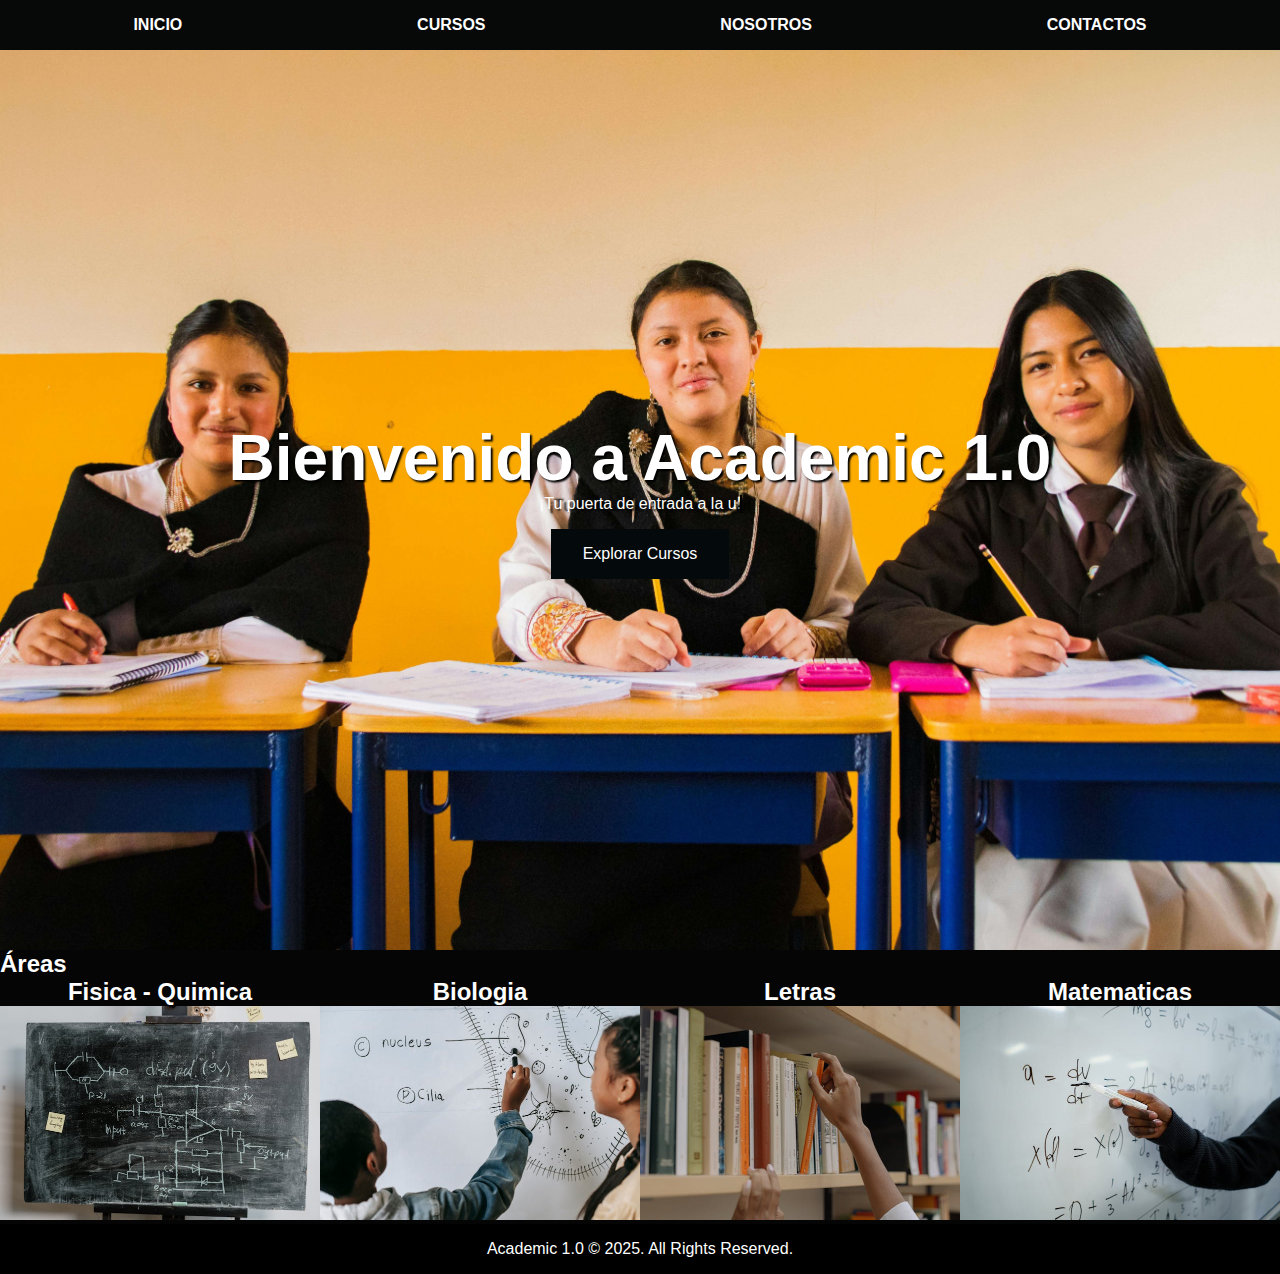
<file: index.html>
<!DOCTYPE html>
<html lang="en">
<head>
  <meta charset="UTF-8">
  <meta name="viewport" content="width=device-width, initial-scale=1.0">
  <title>Academic 1.0</title>
  <link rel="stylesheet" href="style.css">
</head>
<body>
  <header class="navbar">
    <nav>
      <ul class="menu">
        <li><a href="#INICIO">INICIO</a></li>
        <li><a href="#courses">CURSOS</a></li>
        <li><a href="#NOSOTROS">NOSOTROS</a></li>
        <li><a href="#contact">CONTACTOS</a></li>
      </ul>
    </nav>
  </header>

  <main>
    <section class="hero">
        <div class="hero-content">
          <h1 class="tittle_tittle">Bienvenido a Academic 1.0</h1>
          <p class="parr-">¡Tu puerta de entrada  <span class="cambio"></span>!</p>
          <button onclick="scrollToCourses()" class="hovver_button">Explorar Cursos</button>
        </div>
      </section>
      

    <section id="courses" class="courses-section">
     
    <div class="continer"> 
      <h2>Áreas</h2>
      <ul>
        <li>
            <a href="assets/html/Fisica_quimica.html">
                <h2>Fisica - Quimica</h2>
                <img src="assets/img/fisica quimica.jpg" alt="error-imagen-fisica">
            </a>
        </li>
    
        <li>
            <a href="assets/html/Biologia.html">
                <h2>Biologia</h2>
                <img src="assets/img/biologgia.jpg" alt="error-imagen-biologia">
            </a>
        </li>
    
        <li>
            <a href="assets/html/Letras.html">
                <h2>Letras</h2>
                <img src="assets/img/letras.jpg" alt="error-imagen-libros">
            </a>
        </li>
    
        <li>
            <a href="assets/html/Matematicas.html">
                <h2>Matematicas</h2>
                <img src="assets/img/matematica.jpg" alt="error-imagen-pizarra">
            </a>
        </li>
    </ul>
    </div>
    </section>
    
  </main>

  <footer>
    <p>Academic 1.0 &copy; 2025. All Rights Reserved.</p>
  </footer>

  <script src="js.js"></script>
</body>
</html>
</file>
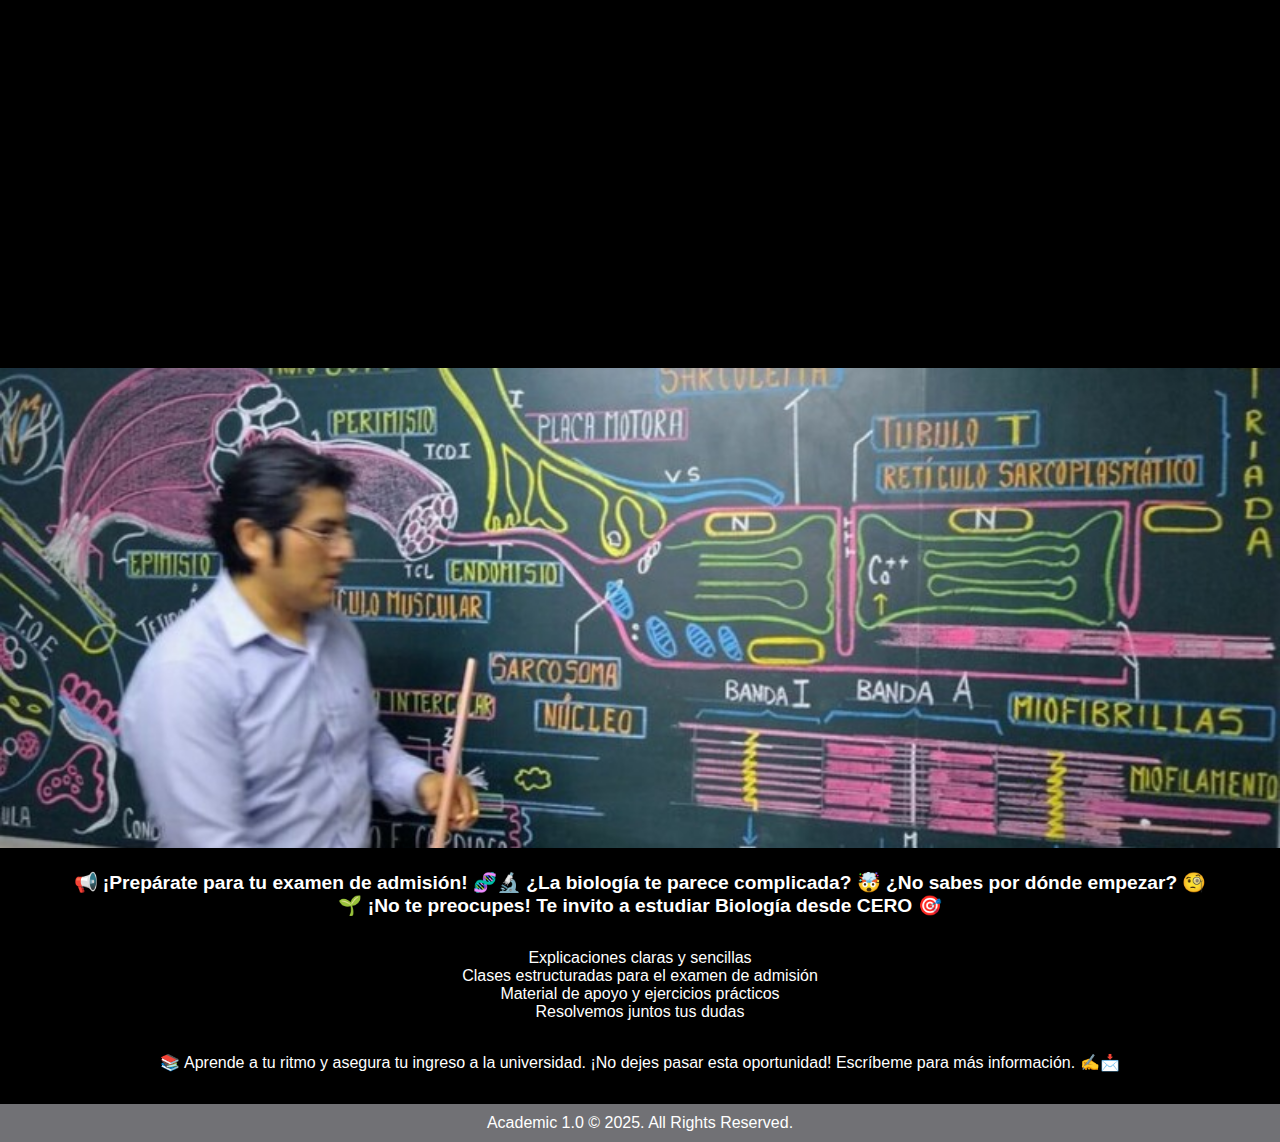
<file: assets/html/Biologia.html>
<!DOCTYPE html>
<html lang="es">
<head>
    <meta charset="UTF-8">
    <meta name="viewport" content="width=device-width, initial-scale=1.0">
    <title>Biología</title>
    <link rel="stylesheet" href="../css/Biologia.css"
</head>
<body>
   <header>
         <div class="header-tiitle-container"> 
        <div class="header--image">
            <img src="../img/5144796.jpg" alt="error-imgen-biologia" class="header--image-biologia">
        </div>
        <div class="constiner-move-parr">
            <h3 class="parr-header"> 📢 ¡Prepárate para tu examen de admisión! 🧬🔬 Si la biología te parece complicada y no sabes por dónde empezar, no te preocupes. Te invito a estudiar Biología desde cero con explicaciones claras y sencillas, clases estructuradas para el examen de admisión, material de apoyo, ejercicios prácticos y resolución de dudas en cada sesión. Aprende a tu ritmo y asegura tu ingreso a la universidad. ¡No dejes pasar esta oportunidad! Escríbeme para más información. ✍️📩</h3>
        </div>
    </div> 
 </header>
 <main>
    <section>
    <img src="../img/profesor biologia.jpg" alt="" class="biologia-profesor-eduador">
    <div> 
        <h2 class="parrdebajo_header"> 📢 ¡Prepárate para tu examen de admisión! 🧬🔬
            ¿La biología te parece complicada? 🤯 ¿No sabes por dónde empezar? 🧐
            🌱 ¡No te preocupes! Te invito a estudiar Biología desde CERO 🎯
        </h2>
        <ul class="container-lista"> 
            <li>Explicaciones claras y sencillas</li>
            <li>Clases estructuradas para el examen de admisión</li>
            <li>Material de apoyo y ejercicios prácticos</li>
            <li>Resolvemos juntos tus dudas</li> 
        </ul>
           <p> 📚 Aprende a tu ritmo y asegura tu ingreso a la universidad.
            
            ¡No dejes pasar esta oportunidad! Escríbeme para más información. ✍️📩</p> 
            
         
    </div>
        
    </section>
 </main>
 
<footer class="footter_biologia">Academic 1.0 &copy; 2025. All Rights Reserved.</footer>
</body>
</html>
</file>
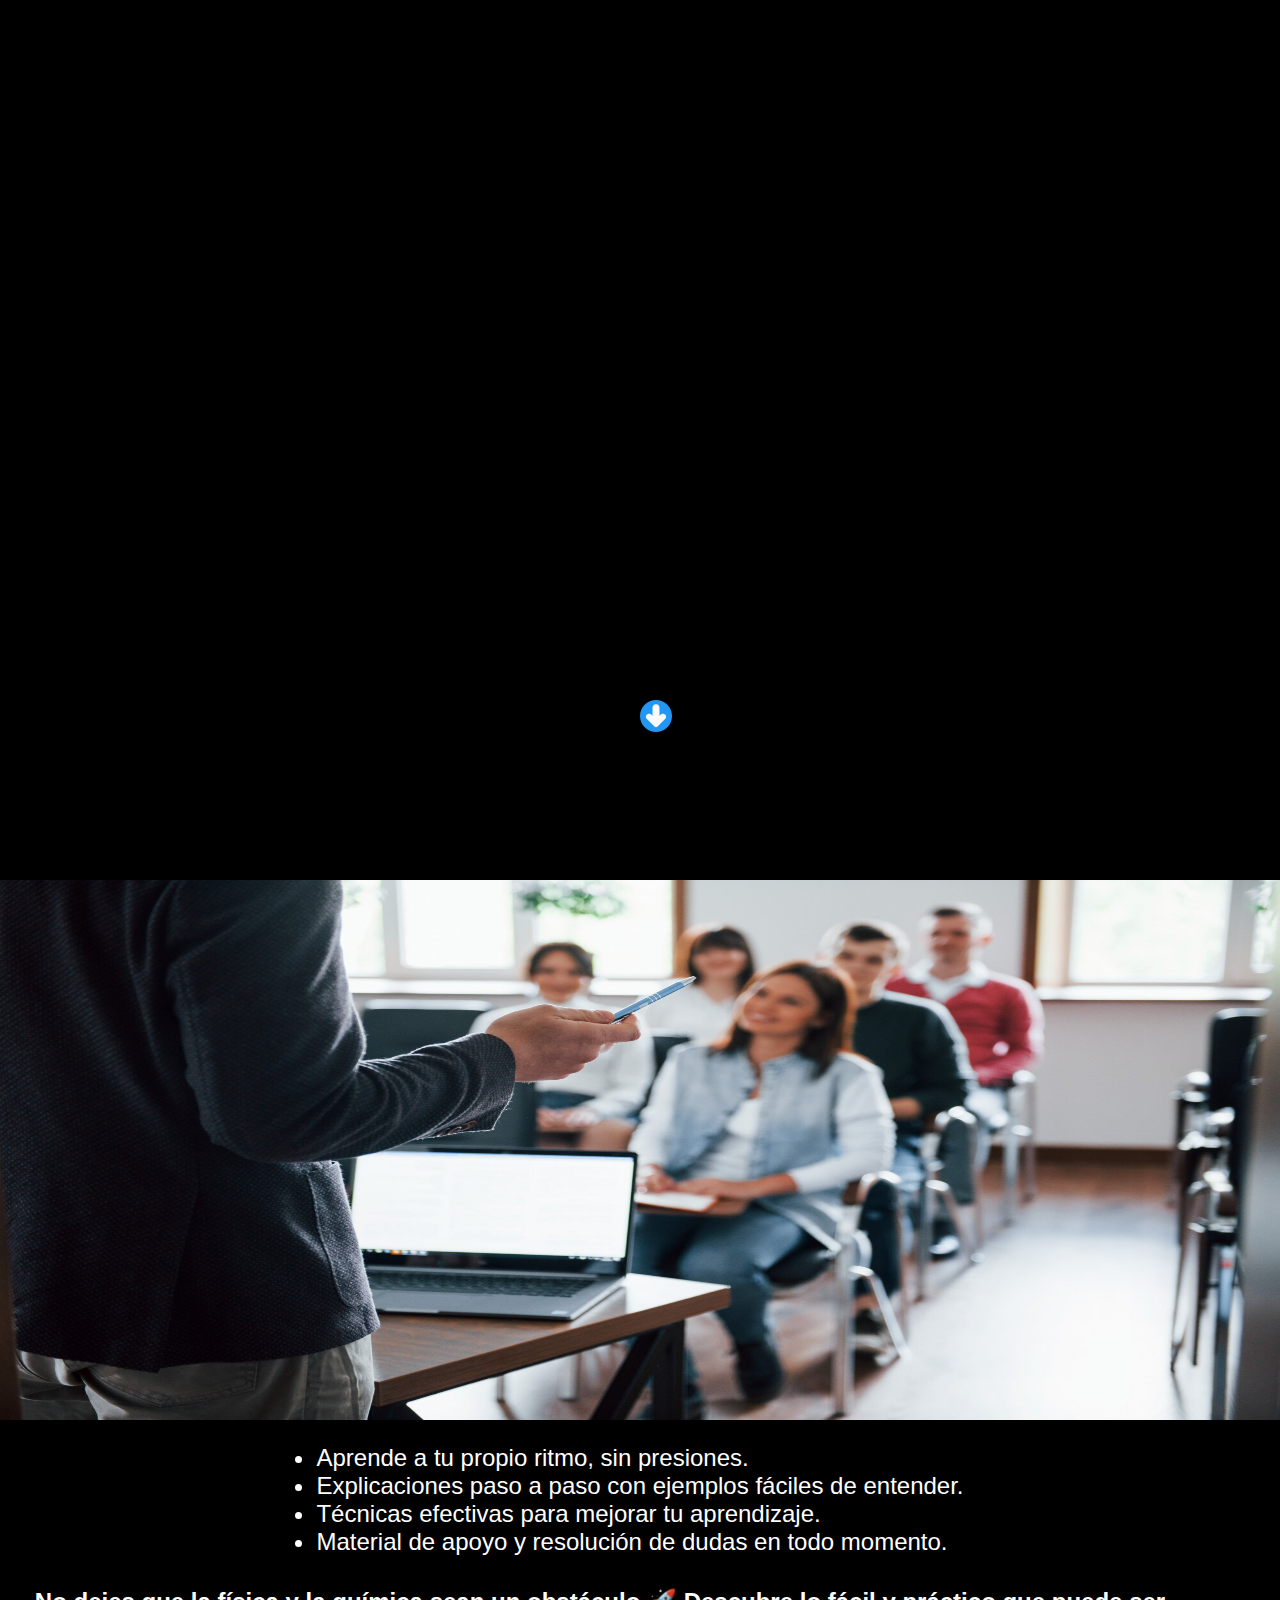
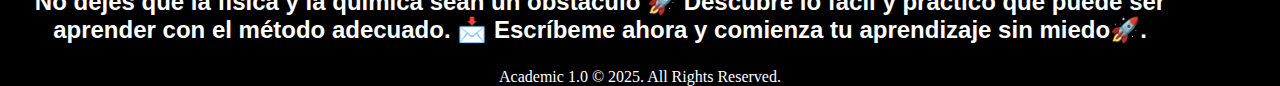
<file: assets/html/Fisica_quimica.html>
<!DOCTYPE html>
<html lang="es">
<head>
    <meta charset="UTF-8">
    <meta name="viewport" content="width=device-width, initial-scale=1.0">
    <title>fisica</title>
    <link rel="stylesheet" href="../css/Fisca_quimica.css">
</head>
<body>
 <header>  
        <div class="header-tiitle-img"> 
            <h2 class="header-tittle-h2">Fisica y Quimica</h2>
            <div class="header--image-container">
                    <img src="../img/matematicasss.jpg" alt="error-imgen-matemática" class="header--image">
                    <h3 class="parr_h3"> ¿Te cuesta entender la física y la química? ¿Sientes que son materias difíciles y complicadas? ¡No te preocupes más! Te ofrezco clases desde lo más básico, explicadas de manera sencilla y clara, para que puedas comprender y aplicar cada concepto sin problemas.   
                    </h3>
                  
            
                
            </div>
            
        </div> 
       <img src="../img/iconflechita.png" alt="" class="flechita">
    </header>
   <main> 
    <section  class="section-cli"> 
       <img src="../img/4.png" alt="" class="imagensection_fi_qui">
        <div class="section_ul">
                <ul> 
                <li> Aprende a tu propio ritmo, sin presiones.</li>
                <li>Explicaciones paso a paso con ejemplos fáciles de entender.</li>
                <li>Técnicas efectivas para mejorar tu aprendizaje.</li>
                <li>Material de apoyo y resolución de dudas en todo momento.</li>
                </ul>  
        </div>
        <span>
            
                <h2 class="h2_parr-section">  
                No dejes que la física y la química sean un obstáculo 🚀 Descubre lo fácil y práctico que puede ser aprender con el método adecuado.
                
                📩 Escríbeme ahora y comienza tu aprendizaje sin miedo🚀.</h2></span>

      
        </section>
   </main>
   <footer class="footter_fisica">Academic 1.0 &copy; 2025. All Rights Reserved.</footer>
   <script src="../js/fisica_quimica.js"></script>
</body>
</html>
</file>
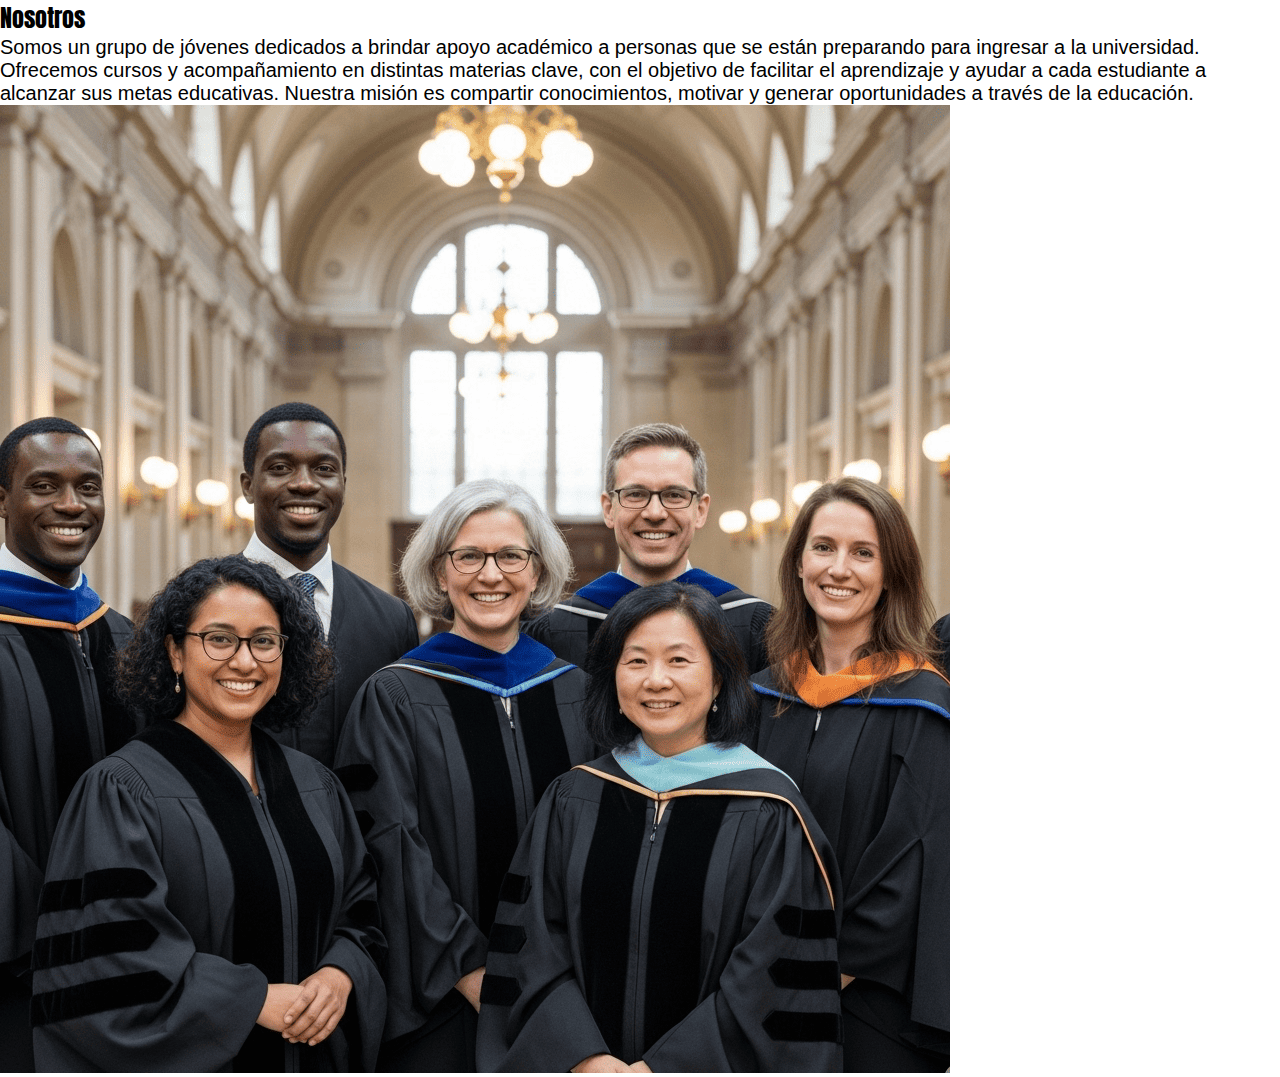
<file: assets/html/Nosotros.html>
<!DOCTYPE html>
<html lang="en">
<head>
    <meta charset="UTF-8">
    <meta name="viewport" content="width=device-width, initial-scale=1.0">
    <link rel="stylesheet" href="../css/Nosotros.css">
    <title>Nosotros</title>
</head>
<body>
    <header>
      <div class="container-tittle-header">
        <h2 class="tittle-header">Nosotros </h2> 
      </div>
         
         <div class="container-img-parr">
                <div class="container-header-parr">
                    <p class="parr-header">Somos un grupo de jóvenes dedicados a brindar apoyo académico a personas que se están preparando para ingresar a la universidad.
                    Ofrecemos cursos y acompañamiento en distintas materias clave, con el objetivo de facilitar el aprendizaje y ayudar a cada estudiante a alcanzar sus metas educativas. Nuestra misión es compartir conocimientos, motivar y generar oportunidades a través de la educación.

                    </p>   
                </div>
                <div class="img-pro">
                    <img src="../img/proifesores.png" alt="" class="img-profesores">
                </div>
            </div>
         

            </div>
        </div>
    </header>

</body>
</html>
</file>
<file: style.css>
/* General Styles */
* {
    margin: 0;
    padding: 0;
    box-sizing: border-box;
  }
  
  body {
    font-family: 'Arial', sans-serif;
    background-color: #f9f9f9;
    color: #333;
  }
  
  /* Navigation Bar */
  .navbar {
    background-color: #070808;
    padding: 1rem;
  }
  
  .menu {
    display: flex;
    list-style-type: none;
    justify-content: space-around;
    flex-wrap: wrap; /* Permite que los elementos de la barra de navegación se ajusten en pantallas más pequeñas */
  }
  
  .menu li a {
    text-decoration: none;
    color: white;
    font-weight: bold;
    padding: 0.5rem;
    font-size: 1rem;
  }
  
  .menu li a:hover {
    text-decoration: underline;
  }
  
  /* Hero Section */
  .hero {
    background-color: #ffffff;
    padding: 4rem;
    text-align: center;
  }
  
  .hero h1 {
    font-size: 4rem;
    color: #ffffff;
    text-shadow: 2px 2px 2px black;
  }
  
  .hero button {
    padding: 1rem 2rem;
    background-color: #04090b;
    color: rgb(255, 255, 255);
    border: none;
    cursor: pointer;
    font-size: 1rem;
    margin-top: 1rem;
  }
  

  /* Footer */

  /* Media Queries - Responsiveness */
  @media (max-width: 768px) {
    /* Reducción del tamaño de la fuente y del padding en dispositivos más pequeños */
    .hero h1 {
      font-size: 2rem;
    }
  
    .hero button {
      padding: 0.8rem 1.5rem;
    }
  
    .menu {
      flex-direction: column;
      align-items: center;
    }
  
    .menu li a {
      font-size: 1.2rem;
      padding: 0.8rem;
    }
  }
  
  @media (max-width: 480px) {
    /* Ajustes adicionales para pantallas muy pequeñas (como teléfonos) */
    .hero {
      padding: 2rem;
    }
  
    .hero h1 {
      font-size: 1.5rem;
    }
  
    .hero button {
      padding: 0.8rem 1rem;
    }
  
    .menu li a {
      font-size: 1rem;
      padding: 0.5rem;
    }
  }
  

  .hero {
    background-image: url('assets/img/2damenospeso.jpg');  /* Ruta de la imagen */
    background-size: cover;         /* Asegura que la imagen cubra toda la sección */
    background-position: center;    /* Centra la imagen */
    background-repeat: no-repeat;   /* Evita que la imagen se repita */
    height: 100vh;                  /* Asegura que la sección tenga la altura completa de la ventana */
    display: flex;
    justify-content: center;
    align-items: center;
    text-align: center;
    color: white; 
                  /* Para que el texto sea visible sobre la imagen */
  }
  
  .hero-content {
    z-index: 1;                     /* Asegura que el contenido esté por encima de la imagen */
  }
  
  .tittle_tittle {
    font-size: 3rem;
    font-weight: bold;
    color: #ffffff;
  }
  
  button:hover {
    padding: 1rem 2rem;
    background-color: #ffffff;
    color: rgb(0, 0, 0);
    border: none;
    cursor: pointer;
    font-size: 1rem;
    margin-top: 1rem;
    transition: 0.7s;
  }
  .hovver_button :hover{
  background-color: #0077b6;
  }
  .parr-{
    text-shadow: 10px 2px 2px black;
  }
  .cambio {
    display: inline-block;
    position: relative;
  }
  
  .cambio::after {
    content: '';
    position: absolute;
    right: -5px;
    width: 2px;
    height: 100%;
    background-color: rgb(0, 0, 0);
    animation: blink 0.7s step-end infinite;
  }
  
  @keyframes blink {
    50% {
      opacity: 0;
    }
  }
  

.courses-section{
  background: #050505;
}
.continer{
  color: white;
}

.continer  ul{
  justify-content: center;
  display: flex;
  flex-wrap: wrap;
  text-decoration: none;
  list-style-type: none;
}

.continer a {
  text-align: center;
  color: white;
  text-decoration: none;
  list-style-type: none;
}

.continer img{
  image-orientation: from-image;
  width: 20em;

}

.continer  ul :hover{
 
 text-shadow: 1px 0px 1px rgb(254, 255, 255);
 filter: drop-shadow(1px 0px  1px rgb(255, 254, 254));
 transition: 0.2s;

 
}
.continer ul:hover li {
  filter: blur(2px); /* Aplica un desenfoque a todos los <li> cuando el <ul> está en hover */
  opacity: 0.5; /* Reduce la opacidad de todos los <li> */
  transition: 0.3s; /* Suaviza la transición */
}

.continer ul li:hover {
  filter: blur(0); /* Elimina el desenfoque del <li> seleccionado */
  opacity: 1; /* Restaura la opacidad del <li> seleccionado */
  transform: scale(1.05); /* Opcional: Aumenta ligeramente el tamaño del <li> seleccionado */
}

.continer {
  opacity: 0;
  transform: translateY(50px);
  transition: opacity 1s ease-out, transform 1s ease-out;
}

/* Se activa cuando el usuario hace scroll */
.continer.visible {
  opacity: 1;
  transform: translateY(0);
}

/* Cuando el usuario hace scroll y el div entra en la vista */

@media (min-width: 769px) { /* Para PC */
  .continer {
      transition: opacity 1.5s ease-out, transform 1.5s ease-out;
  }
}

@media (max-width: 768px) { /* Para móviles */
  .continer {
      transition: opacity 0.8s ease-out, transform 0.8s ease-out;
  }
}


footer {
  background-color: #000000;
  color: white;
  text-align: center;
  padding: 1rem 0;
  position: relative;
  bottom: 0;
  width: 100%;
}
</file>
<file: assets/css/Fisca_quimica.css>
*,*::before,
*::after{
    box-sizing: border-box;
    padding: 0;
    margin: 0;
}

body{
    background-color: var(--negro);

}

:root{

   --negro: black;
   --blanco:white;
}
.header--image-container {
    justify-content: center;
    display: flex;
    gap: 2em;
    margin: 5rem;
}

.header--image{
    width: 90vh;
    border-radius: 10%;
}

.parr_h3{
    color: var(--blanco);
    width: 30rem;
 font-family:'Franklin Gothic Medium', 'Arial Narrow', Arial, sans-serif;
 font-size: 2rem;
 margin-top: 1em;

 transform: translateX(50px); /* Se mueve 50px hacia la derecha */
 animation: slideLeft 1s ease-out forwards;
 opacity: 0;

}

@keyframes slideLeft {
 from {
     opacity: 0;
     transform: translateX(50px); /* Inicia desde la derecha */
 }
 to {
     opacity: 1;
     transform: translateX(0); /* Llega a su posición original */
 }
}


.header--image {
    transform: translateX(-50px); /* Comienza 50px a la izquierda */
    opacity: 0;
    animation: slideLeftToRight 1s ease-in-out forwards;
}

@keyframes slideLeftToRight {
    from {
        opacity: 0;
        transform: translateX(-50px); /* Inicia desplazado a la izquierda */
    }
    to {
        opacity: 1;
        transform: translateX(0); /* Llega a su posición original */
    }
}

.header-tiitle-img{
    justify-content: center;
    align-items: center;
    display: flex;
}
.flechita{
margin-left: 40rem;
cursor: pointer; 
animation: latido 1.5s infinite;
margin-bottom: 5em;

}
  
  @keyframes latido {
    0% {
      transform: scale(1); /* Tamaño normal */
    }
    50% {
      transform: scale(1.6); /* Se agranda un poco */
    }
    100% {
      transform: scale(1); /* Vuelve al tamaño normal */
    }
  }





.section_ul{
    color: var(--blanco);
    font-size: 1.5em;
    align-items: center;
    justify-content: center;
    display: flex;
    margin-top: 1em;
    margin-bottom: 2rem;
    font-family: 'Franklin Gothic Medium', 'Arial Narrow', Arial, sans-serif;
    z-index: 1;

}

.h2_parr-section{
    text-decoration: none;
    list-style-image: none;
    color: var(--blanco);
    width: 90%;
    text-align: center;
    margin: 1em;
    font-family: 'Franklin Gothic Medium', 'Arial Narrow', Arial, sans-serif;
}

.imagensection_fi_qui{
    width: 100%;
    height: 60vh;
    margin-top: 4em;
    z-index: -1;
    display: flex;
}
.footter_fisica{
    color: var(--blanco);
    width: 100%;
    text-align: center;
    
}




@media (max-width: 480px), (max-width: 768px) {
    .header-tiitle-img {
      display: flex;
      flex-direction: column; /* Asegura que los elementos se apilen */
      align-items: center; /* Centra el contenido */
      text-align: center; /* Asegura que el texto se alinee correctamente */
      padding: 1em;
      text-align: center;
    }
  
    .header--image-container {
      display: flex;
      flex-direction: column; /* Asegura que la imagen y el texto estén en columna */
      align-items: center;
    }
  
    .header--image {
      max-width: 100%; /* Asegura que la imagen se adapte al ancho del contenedor */
      height: auto;
      border-radius: 0em;
    }
   
   .imagensection_fi_qui{
    width: 100%;
    height: 50%;
   }

   ul{

    margin-left: 1em;
    font-size: 1.5cap;
    list-style-type: none;
    width: 88%;
   }
    .parr_h3 {
      width: 355px;
      margin-bottom: -5em; /* Limita el ancho del texto para evitar que sea demasiado grande */
    }
.header--image{
    height: 15rem;
}
  }
</file>
<file: assets/css/Nosotros.css>
@import url('https://fonts.googleapis.com/css2?family=Anton&display=swap');

*,
*::after,
*::before{
    box-sizing: border-box;
    padding: 0;
    margin: 0;
}
.tittle-header{
     font-family: "Anton", sans-serif;
  font-weight: 400;
  font-style: normal;
}
.parr-header{
    font-family: 'Franklin Gothic Medium', 'Arial Narrow', Arial, sans-serif;
    font-size:20px ;
}
</file>
<file: assets/css/Biologia.css>
/* Reset básico *//* Reset básico */
* {
    box-sizing: border-box;
    margin: 0;
    padding: 0;
}

:root {
    --blanco: white;
    --negro: black;
}

body {
    background-color: var(--negro);
    color: var(--blanco);
    font-family: 'Franklin Gothic Medium', 'Arial Narrow', Arial, sans-serif;
    overflow-x: hidden; /* Evita desplazamiento lateral */
}

/* Contenedor del Header */
header {
    display: flex;
    justify-content: center;
    align-items: center;
    padding: 2em;
    flex-wrap: wrap; /* Permite que los elementos se acomoden en móviles */
}

/* Imagen del Header */
.header--image-biologia {
    width: 70vw; /* Cambié `vb` a `vw` */
    max-width: 300px; /* Evita que sea demasiado grande en pantallas grandes */
    border-radius: 10%;

}

/* Contenedor del título */
.header-tiitle-container {
    display: flex;
    flex-direction: row;
    justify-content: center;
    align-items: center;
    gap: 3em;
    width: 90%;
}

/* Animación de la imagen */
.header--image {
    margin-left: 2em;
    transform: translateX(-50px);
    animation: MoverseDerecha 1s ease-in-out forwards;
    opacity: 0;
}

@keyframes MoverseDerecha {
    from {
        opacity: 0;
        transform: translateX(-50px);
    }
    to {
        opacity: 1;
        transform: translateX(0);
    }
}

/* Animación del párrafo */
.constiner-move-parr {
    animation: MoverseIzquierda 1s ease-in-out forwards;
    transform: translateX(50px);
    opacity: 0;
}

@keyframes MoverseIzquierda {
    from {
        opacity: 0;
        transform: translateX(50px);
    }
    to {
        opacity: 1;
        transform: translateX(0);
    }
}

/* Párrafos */
.parr-header, .parrdebajo_header {
    font-size: 1.2rem;
    text-align: center;
    max-width: 90%;
    margin: 1em auto;
}

/* Imagen secundaria */
.biologia-profesor-eduador {
    width: 100%;
    max-height: 30rem;
    object-fit: cover;
}

/* Listas y párrafos */
.container-lista, p {
    text-align: center;
    list-style-type: none;
    font-size: 1rem;
    margin: 2em;
}

/* Footer */
.footter_biologia {
    background-color: rgb(113, 113, 117);
    width: 100%;
    text-align: center;
    padding: 10px;
    position: relative; /* Evita problemas de superposición */
    bottom: 0;
}

/* MEDIA QUERIES */

/* Para Tablets */
@media screen and (max-width: 768px) {
    .header-tiitle-container {
        flex-direction: column; /* Apila elementos en columnas */
        text-align: center;
        gap: 1em;
    }
    
    .header--image {
        margin-left: 0;
        width: 60vw;
    }

    .parr-header, .parrdebajo_header {
        font-size: 1rem;
        max-width: 95%;
    }
}

/* Para Celulares */
@media screen and (max-width: 480px) {
    .header-tiitle-container {
        gap: 0.5em;
    }

    .header--image {
        width: 80vw;
    }

    .parr-header, .parrdebajo_header {
        font-size: 0.9rem;
    }

    .footter_biologia {
        font-size: 0.8rem;
        padding: 8px;
    }
}
</file>
